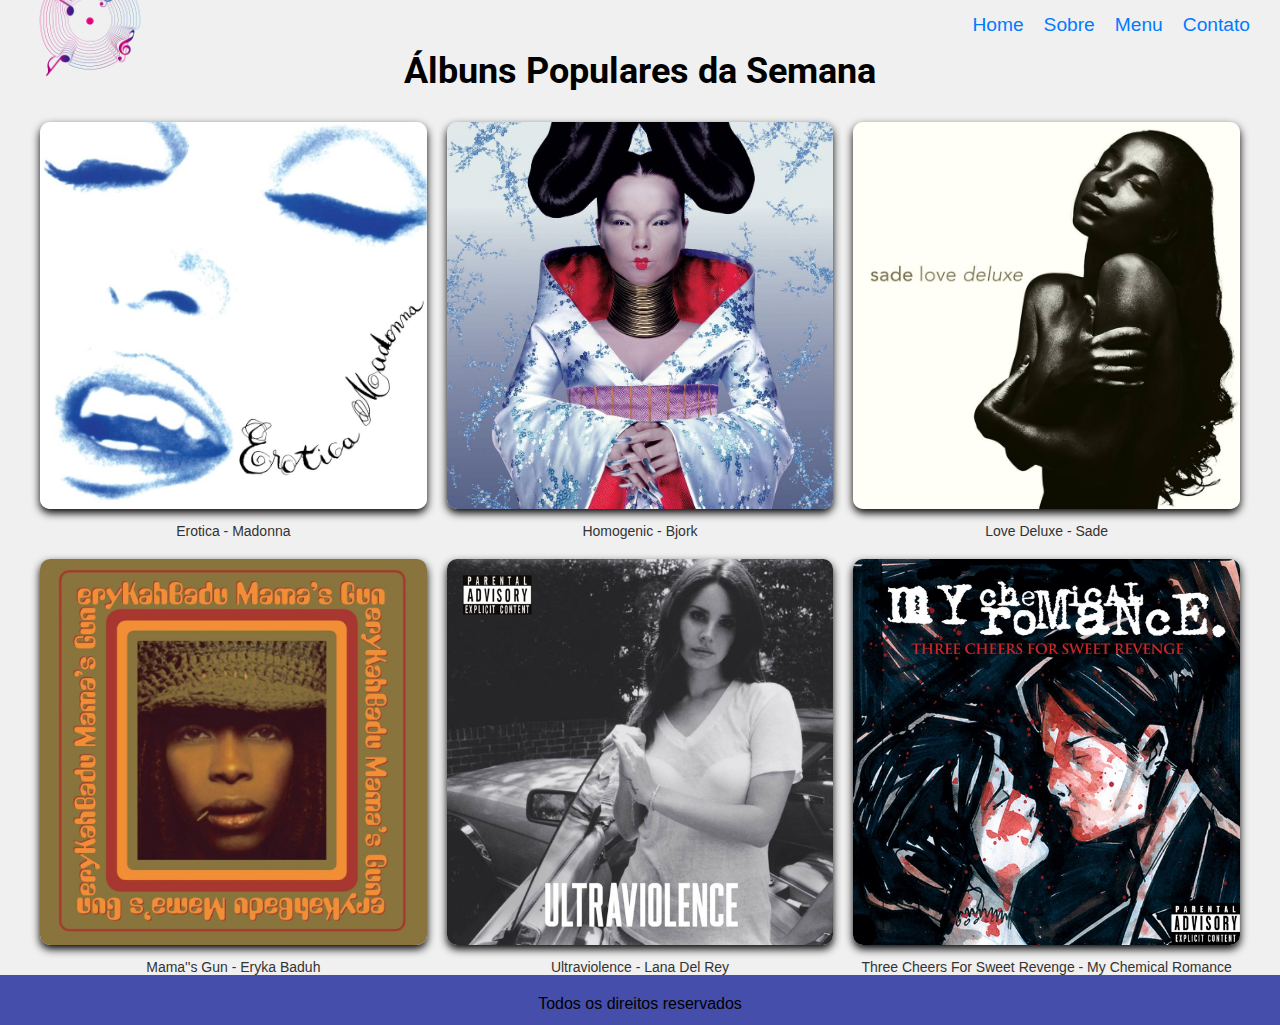
<file: LinguagensMarcacao20242/Exercicio8/site_sofia/index.html>
<!DOCTYPE html>
<html lang="pt-br">

<head>
    <meta charset="UTF-8">
    <meta name="viewport" content="width=device-width, initial-scale=1.0">
    <title>Vinil Music</title>
    <link rel="stylesheet" href="css/style.css">
</head>

<body>
    <header>

        <a href="#"><img src="img/logotipo.png" alt="Hotel Paraíso" class="logo"></a>

        <nav class="menu">

            <li><a href="index.html">Home</a></li>
            <li><a href="Sobre.html">Sobre</a></li>
            <li><a href="Menu.html">Menu</a></li>
            <li><a href="Contato.html">Contato</a></li>

        </nav>

    </header>
    <section>
        <h2>Álbuns Populares da Semana</h2>
        <div class="grid">
            <div class="acomodacao">
                <img src="img/erotica_madonna.jpg" alt="Álbum Erotica">
                <p>Erotica - Madonna</p>
            </div>
            <div class="acomodacao">
                <img src="img/homogenic_bjork.jpg" alt="Álbum Homogenic">
                <p>Homogenic - Bjork</p>
            </div>
            <div class="acomodacao">
                <img src="img/lovedeluxe_sade.jpg" alt="Álbum Love Deluxe">
                <p>Love Deluxe - Sade</p>
            </div>
            <div class="acomodacao">
                <img src="img/mamasgun_baduh.jpg" alt="Álbum Mama's Gun">
                <p>Mama''s Gun - Eryka Baduh</p>
            </div>
            <div class="acomodacao">
                <img src="img/ultraviloence.jpg" alt="Álbum Ultraviolence">
                <p>Ultraviolence - Lana Del Rey</p>
            </div>
            <div class="acomodacao">
                <img src="img/three.jpg" alt="Álbum Three Cheers For Sweet Revenge">
                <p>Three Cheers For Sweet Revenge - My Chemical Romance</p>
            </div>
        </div>
    </section>

    <footer>Todos os direitos reservados</footer>
</body>

</html>
</file>
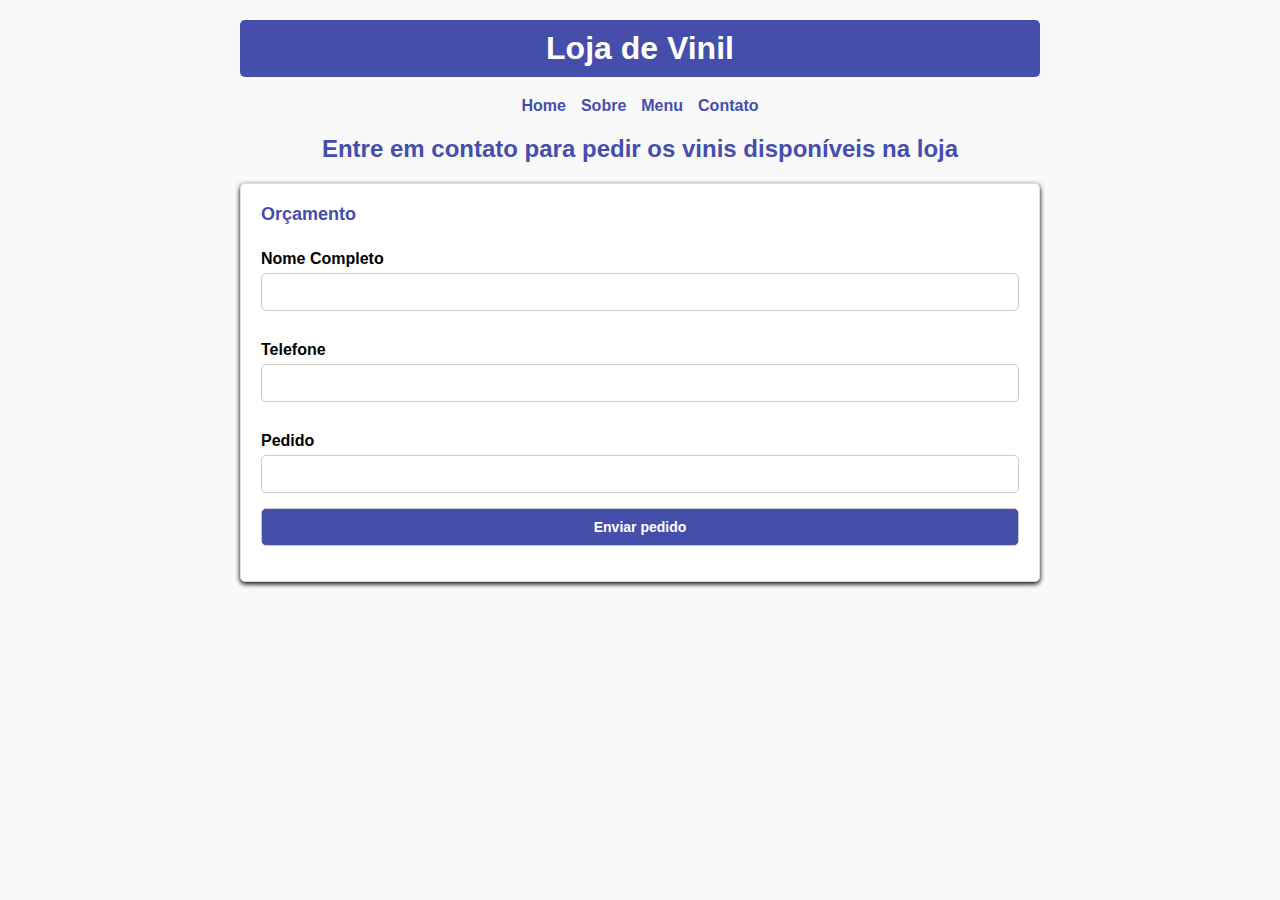
<file: LinguagensMarcacao20242/Exercicio8/site_sofia/Contato.html>
<!DOCTYPE html>
<html lang="pt-br">

<head>
    <meta charset="UTF-8">
    <meta name="viewport" content="width=device-width, initial-scale=1.0">
    <title>Contato</title>
    <link rel="stylesheet" href="css/contato.css">
</head>

<body>
    <div class="container">
        <header>
            <h1>Loja de Vinil</h1>
        </header>

        <nav>
            <ul>
                <li><a href="index.html">Home</a></li>
                <li><a href="Sobre.html">Sobre</a></li>
                <li><a href="Menu.html">Menu</a></li>
                <li><a href="Contato.html">Contato</a></li>
            </ul>
        </nav>

        <h2>Entre em contato para pedir os vinis disponíveis na loja</h2>
        <form action="index.html" method="post">
            <fieldset>
                <legend>Orçamento</legend>
                <label for="nome">Nome Completo</label>
                <input type="text" id="nome" name="nome">
                <label for="telefone">Telefone</label>
                <input type="text" id="telefone" name="telefone">
                <label for="pedido">Pedido</label>
                <input type="text" id="pedido" name="pedido">
                <button type="submit">Enviar pedido</button>
            </fieldset>
        </form>

    </div>
</body>

</html>
</file>
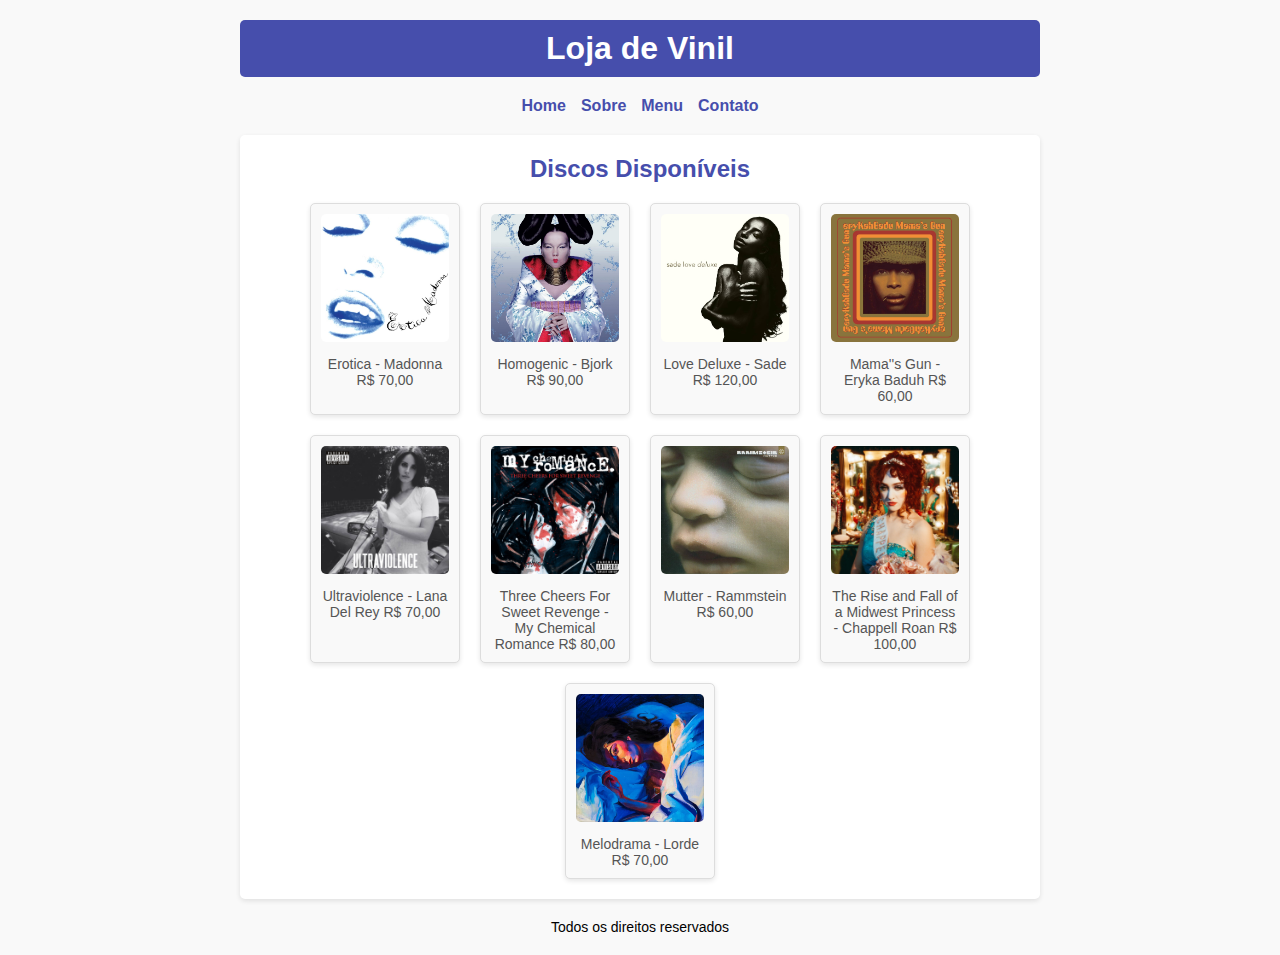
<file: LinguagensMarcacao20242/Exercicio8/site_sofia/Menu.html>
<!DOCTYPE html>
<html lang="pt-br">

<head>
    <meta charset="UTF-8">
    <meta name="viewport" content="width=device-width, initial-scale=1.0">
    <title>Menu</title>
    <link rel="stylesheet" href="css/menu.css">
</head>

<body>
    <div class="container">
        <header>
            <h1>Loja de Vinil</h1>
        </header>

        <nav>
            <ul>
                <li><a href="index.html">Home</a></li>
                <li><a href="Sobre.html">Sobre</a></li>
                <li><a href="Menu.html">Menu</a></li>
                <li><a href="Contato.html">Contato</a></li>

            </ul>
        </nav>

        <main>
            <h2>Discos Disponíveis</h2>
            <div class="album-list">
                <div class="album">
                    <img src="img/erotica_madonna.jpg" alt="Álbum Erotica">
                    <p>Erotica - Madonna R$ 70,00</p>
                </div>
                <div class="album">
                    <img src="img/homogenic_bjork.jpg" alt="Álbum Homogenic">
                <p>Homogenic - Bjork R$ 90,00</p>
                </div>
                <div class="album">
                    <img src="img/lovedeluxe_sade.jpg" alt="Álbum Love Deluxe">
                <p>Love Deluxe - Sade R$ 120,00</p>
                </div>
                <div class="album">
                    <img src="img/mamasgun_baduh.jpg" alt="Álbum Mama's Gun">
                <p>Mama''s Gun - Eryka Baduh R$ 60,00</p>
                </div>
                <div class="album">
                    <img src="img/ultraviloence.jpg" alt="Álbum Ultraviolence">
                <p>Ultraviolence - Lana Del Rey R$ 70,00</p>
                </div>
                <div class="album">
                    <img src="img/three.jpg" alt="Álbum Three Cheers For Sweet Revenge">
                <p>Three Cheers For Sweet Revenge - My Chemical Romance R$ 80,00</p>
                </div>
                <div class="album">
                    <img src="img/mutter.jpg" alt="Álbum Three Cheers For Sweet Revenge">
                <p>Mutter - Rammstein R$ 60,00</p>
                </div>
                <div class="album">
                    <img src="img/the rise.jpg" alt="Álbum Three Cheers For Sweet Revenge">
                <p>The Rise and Fall of a Midwest Princess - Chappell Roan R$ 100,00</p>
                </div>
                <div class="album">
                    <img src="img/melodrama.jpg" alt="Álbum 9">
                    <p>Melodrama - Lorde R$ 70,00</p>
                </div>
            </div>
        </main>
        <footer>
            <p>Todos os direitos reservados</p>
        </footer>
    </div>
</body>

</html>
</file>
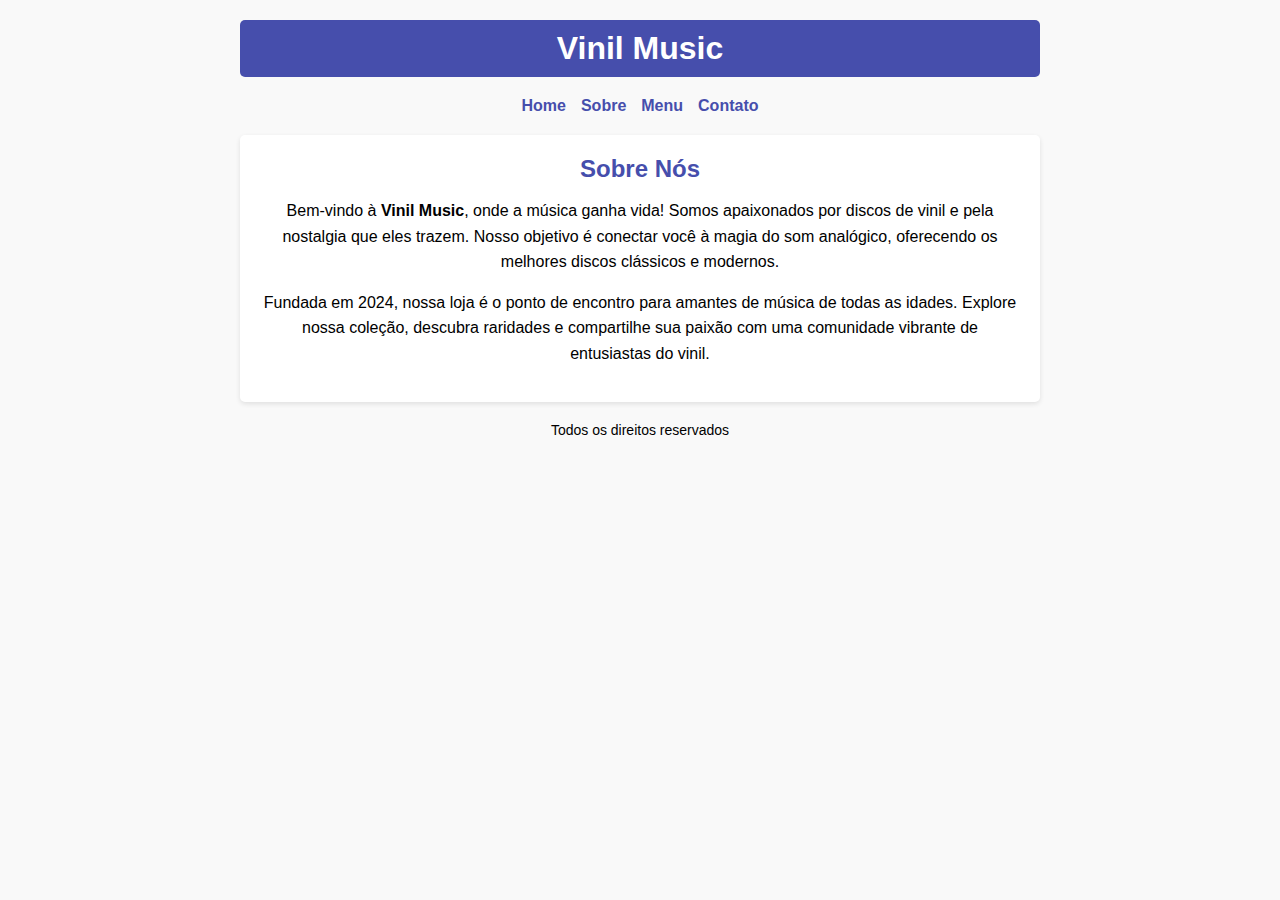
<file: LinguagensMarcacao20242/Exercicio8/site_sofia/Sobre.html>
<!DOCTYPE html>
<html lang="pt-br">

<head>
    <meta charset="UTF-8">
    <meta name="viewport" content="width=device-width, initial-scale=1.0">
    <title>Sobre</title>
    <link rel="stylesheet" href="css/sobre.css">
</head>

<body>
    <div class="container">
        <header>
            <h1>Vinil Music</h1>
        </header>

        <nav>
            <ul>
                <li><a href="index.html">Home</a></li>
            <li><a href="Sobre.html">Sobre</a></li>
            <li><a href="Menu.html">Menu</a></li>
            <li><a href="Contato.html">Contato</a></li>
            </ul>
        </nav>

        <main>
            <h2>Sobre Nós</h2>
            <p>
                Bem-vindo à <strong>Vinil Music</strong>, onde a música ganha vida! 
                Somos apaixonados por discos de vinil e pela nostalgia que eles trazem. 
                Nosso objetivo é conectar você à magia do som analógico, oferecendo os melhores discos clássicos e modernos.
            </p>
            <p>
                Fundada em 2024, nossa loja é o ponto de encontro para amantes de música de todas as idades. 
                Explore nossa coleção, descubra raridades e compartilhe sua paixão com uma comunidade vibrante de entusiastas do vinil.
            </p>
        </main>

        <footer>
            <p>Todos os direitos reservados</p>
        </footer>
    </div>
</body>

</html>
</file>
<file: LinguagensMarcacao20242/Exercicio8/site_sofia/css/style.css>
@import url('https://fonts.googleapis.com/css2?family=Poppins:ital,wght@0,100;0,200;0,300;0,400;0,500;0,600;0,700;0,800;0,900;1,100;1,200;1,300;1,400;1,500;1,600;1,700;1,800;1,900&family=Roboto&display=swap');

* {

    margin: 0;
    padding: 0;
    box-sizing: border-box;
    font-family: Verdana, Geneva, Thoma, sans-serif;

}


body {
    background: #f0f0f0;
    display: flex;
    flex-direction: column;
    height: 100vh
}

header {
    background: #f0f0f0;
    color: white;
    display: flex;
    justify-content: space-between;
    align-items: center;
    padding: 20px;
    padding-right: 30px;
    min-height:50px;
}

footer {
    background: #464eac;
    color: rgb(0, 0, 0);
    padding: 20px;
    text-align: center;
    margin-top:auto;
    min-height:50px;
}

.logo {
    height: 140px;
}

ul,
li {

    list-style: none;
    font-size: 1.2rem;

}

a {
    text-decoration: none;
    color: #007BFF;
}

.menu {
    display: flex;
}

.menu li {
    margin-left: 20px;
}

.menu li a {
    padding: 5 px;
}

.roboto-regular {
    font-family: "Roboto", serif;
    font-weight: 400;
    font-style: normal;
}

h2 {
    font-family: 'Roboto', cursive;
    font-size: 36px;
    color: black;
    margin-bottom: 30px;
    text-align: center;
}


.grid{
    display: grid;
    grid-template-columns: repeat(3, 1fr);
    gap: 20px;
    max-width: 1200px;
    margin: 0 auto;
}

.acomodacao{
    text-align: center;
}

.acomodacao img {
    width: 100%;
    height: auto;
    border-radius: 10px;
    box-shadow: 0 4px 8px;
}

.acomodacao p {
    margin-top: 10px;
    font-size: 14px;
    color: #333;
}
</file>
<file: LinguagensMarcacao20242/Exercicio8/site_sofia/css/contato.css>
@import url('https://fonts.googleapis.com/css2?family=Roboto&display=swap');

* {
    margin: 0;
    padding: 0;
    box-sizing: border-box;
    font-family: Arial, sans-serif;
}

body {
    background-color: #f9f9f9; 
    color: black; 
    padding: 20px;
}

.container {
    max-width: 800px; 
    margin: 0 auto; 
}


header {
    background-color: #464eac; 
    color: white; 
    padding: 10px;
    text-align: center;
    border-radius: 5px;
    margin-bottom: 20px;
}


nav ul {
    list-style: none;
    display: flex;
    justify-content: center; 
    gap: 15px; 
    margin-bottom: 20px;
}

nav a {
    text-decoration: none;
    color: #464eac;
    font-weight: bold;
    transition: color 0.3s;
}

nav a:hover {
    color: #464eac; 
}

h2 {
    text-align: center;
    margin-bottom: 20px;
    color: #464eac;
}

form {
    background: white;
    padding: 20px;
    border: 1px solid #ddd;
    border-radius: 5px;
    box-shadow: 0 2px 5px;
}

fieldset {
    border: none; 
}

legend {
    font-weight: bold;
    font-size: 18px;
    margin-bottom: 10px;
    color: #464eac;
}

label {
    display: block;
    margin-top: 15px;
    margin-bottom: 5px;
    font-weight: bold;
}

input,
button {
    width: 100%;
    padding: 10px;
    margin-bottom: 15px;
    border: 1px solid #ccc;
    border-radius: 5px;
    font-size: 14px;
}

button {
    background-color: #464eac;
    color: white;
    font-weight: bold;
    cursor: pointer;
    transition: background-color 0.3s;
}

button:hover {
    background-color: green;
}
</file>
<file: LinguagensMarcacao20242/Exercicio8/site_sofia/css/menu.css>
* {
    margin: 0;
    padding: 0;
    box-sizing: border-box;
    font-family: Arial, sans-serif;
}

body {
    background-color: #f9f9f9; 
    color: #333;
    padding: 20px;
}

.container {
    max-width: 800px;
    margin: 0 auto;
}

header {
    background-color: #464eac;
    color: white;
    padding: 10px;
    text-align: center;
    border-radius: 5px;
    margin-bottom: 20px;
}

nav ul {
    list-style: none;
    display: flex;
    justify-content: center;
    gap: 15px;
    margin-bottom: 20px;
}

nav a {
    text-decoration: none;
    color: #464eac;
    font-weight: bold;
    transition: color 0.3s;
}

nav a:hover {
    color: #464eac;
}

main {
    text-align: center;
    background: white;
    padding: 20px;
    border-radius: 5px;
    box-shadow: 0 2px 5px rgba(0, 0, 0, 0.1);
}

main h2 {
    color: #464eac;
    margin-bottom: 20px;
}

.album-list {
    display: flex;
    flex-wrap: wrap;
    gap: 20px;
    justify-content: center;
}

.album {
    width: 150px;
    text-align: center;
    background: #f9f9f9;
    border: 1px solid #ddd;
    border-radius: 5px;
    padding: 10px;
    box-shadow: 0 2px 5px rgba(0, 0, 0, 0.1);
}

.album img {
    width: 100%;
    border-radius: 5px;
    margin-bottom: 10px;
}

.album p {
    font-size: 14px;
    color: #555;
}

footer {
    margin-top: 20px;
    text-align: center;
    font-size: 14px;
    color: black;
}
</file>
<file: LinguagensMarcacao20242/Exercicio8/site_sofia/css/sobre.css>
* {
    margin: 0;
    padding: 0;
    box-sizing: border-box;
    font-family: Arial, sans-serif;
}


body {
    background-color: #f9f9f9; 
    color: black; 
    padding: 20px;
}


.container {
    max-width: 800px; 
    margin: 0 auto; 
}


header {
    background-color: #464eac; 
    color: white; 
    padding: 10px;
    text-align: center;
    border-radius: 5px;
    margin-bottom: 20px;
}


nav ul {
    list-style: none;
    display: flex;
    justify-content: center; 
    gap: 15px; 
    margin-bottom: 20px;
}

nav a {
    text-decoration: none;
    color: #464eac;
    font-weight: bold;
    transition: color 0.3s;
}

nav a:hover {
    color: #357a38; 
}


main {
    text-align: center;
    background: white;
    padding: 20px;
    border-radius: 5px;
    box-shadow: 0 2px 5px rgba(0, 0, 0, 0.1);
}

main h2 {
    color: #464eac;
    margin-bottom: 15px;
    font-size: 24px;
}

main p {
    margin-bottom: 15px;
    line-height: 1.6;
}


footer {
    margin-top: 20px;
    text-align: center;
    font-size: 14px;
    color: black;
}
</file>
